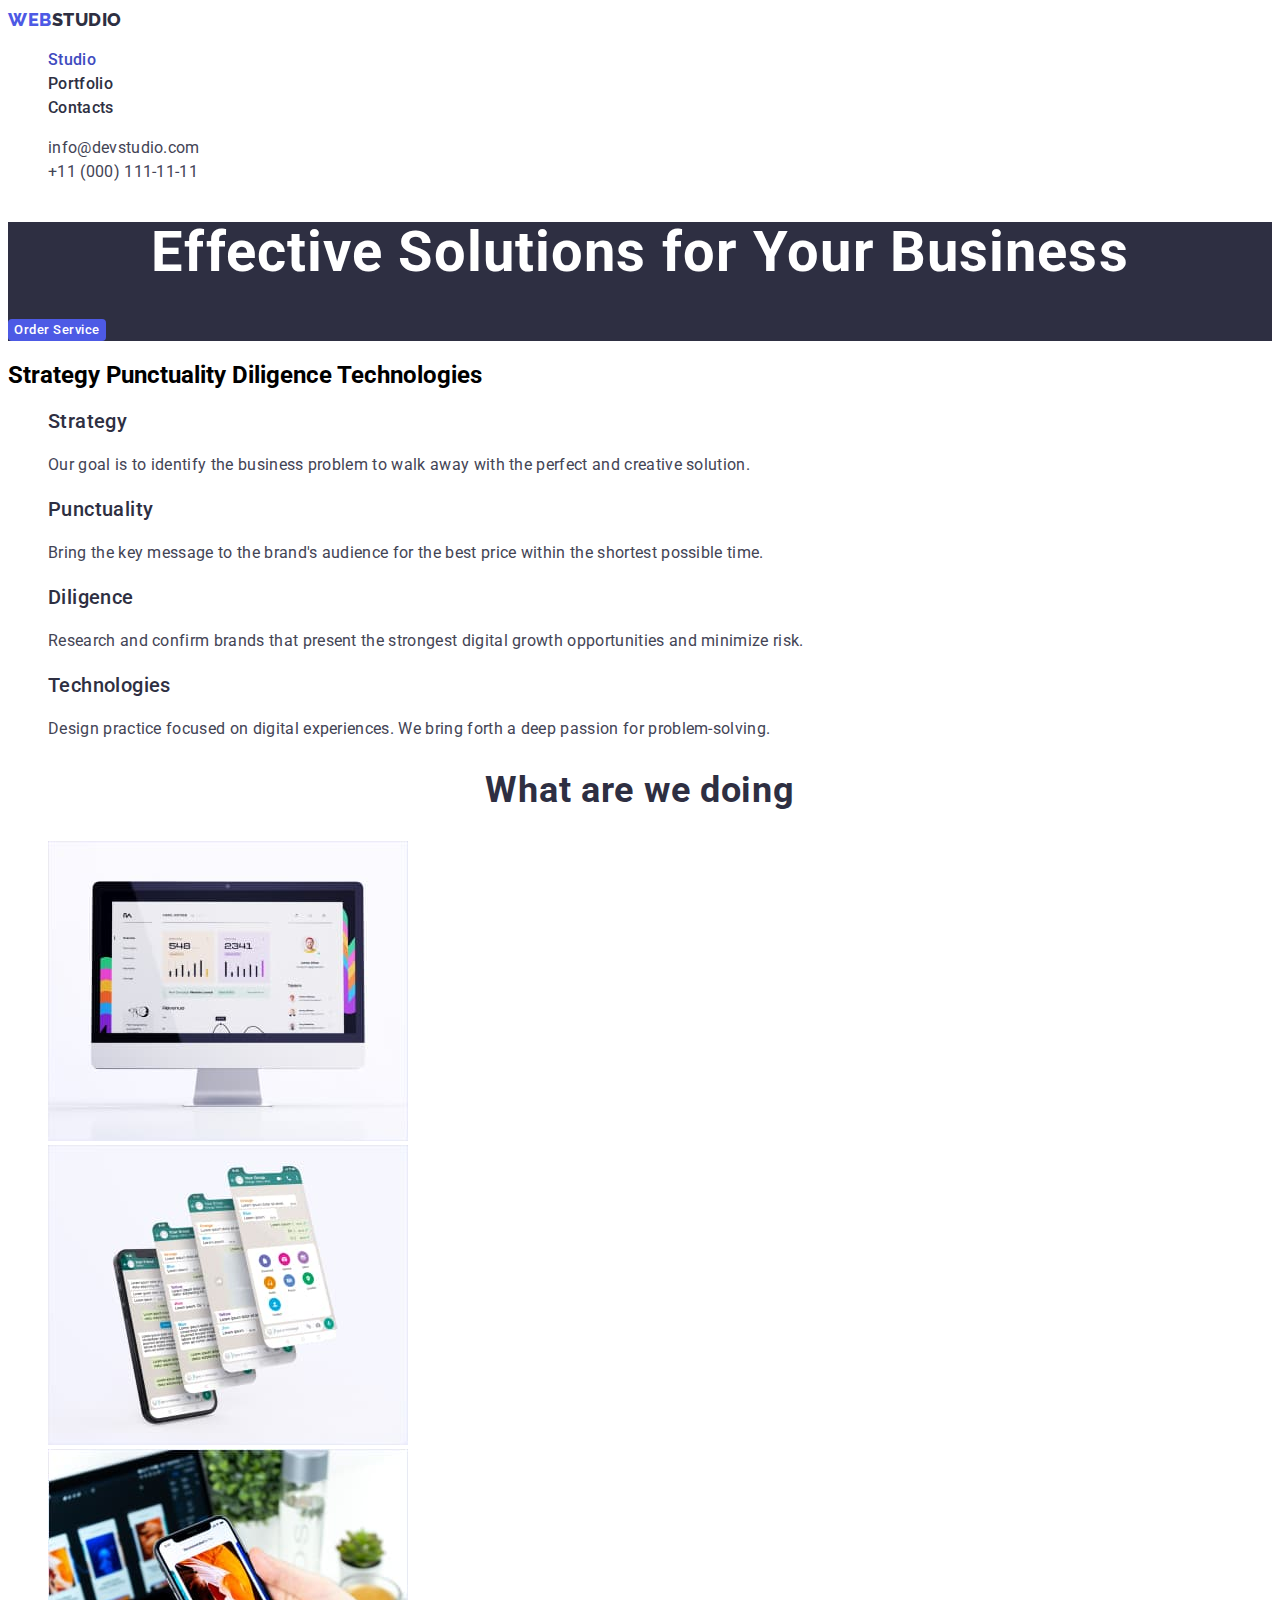
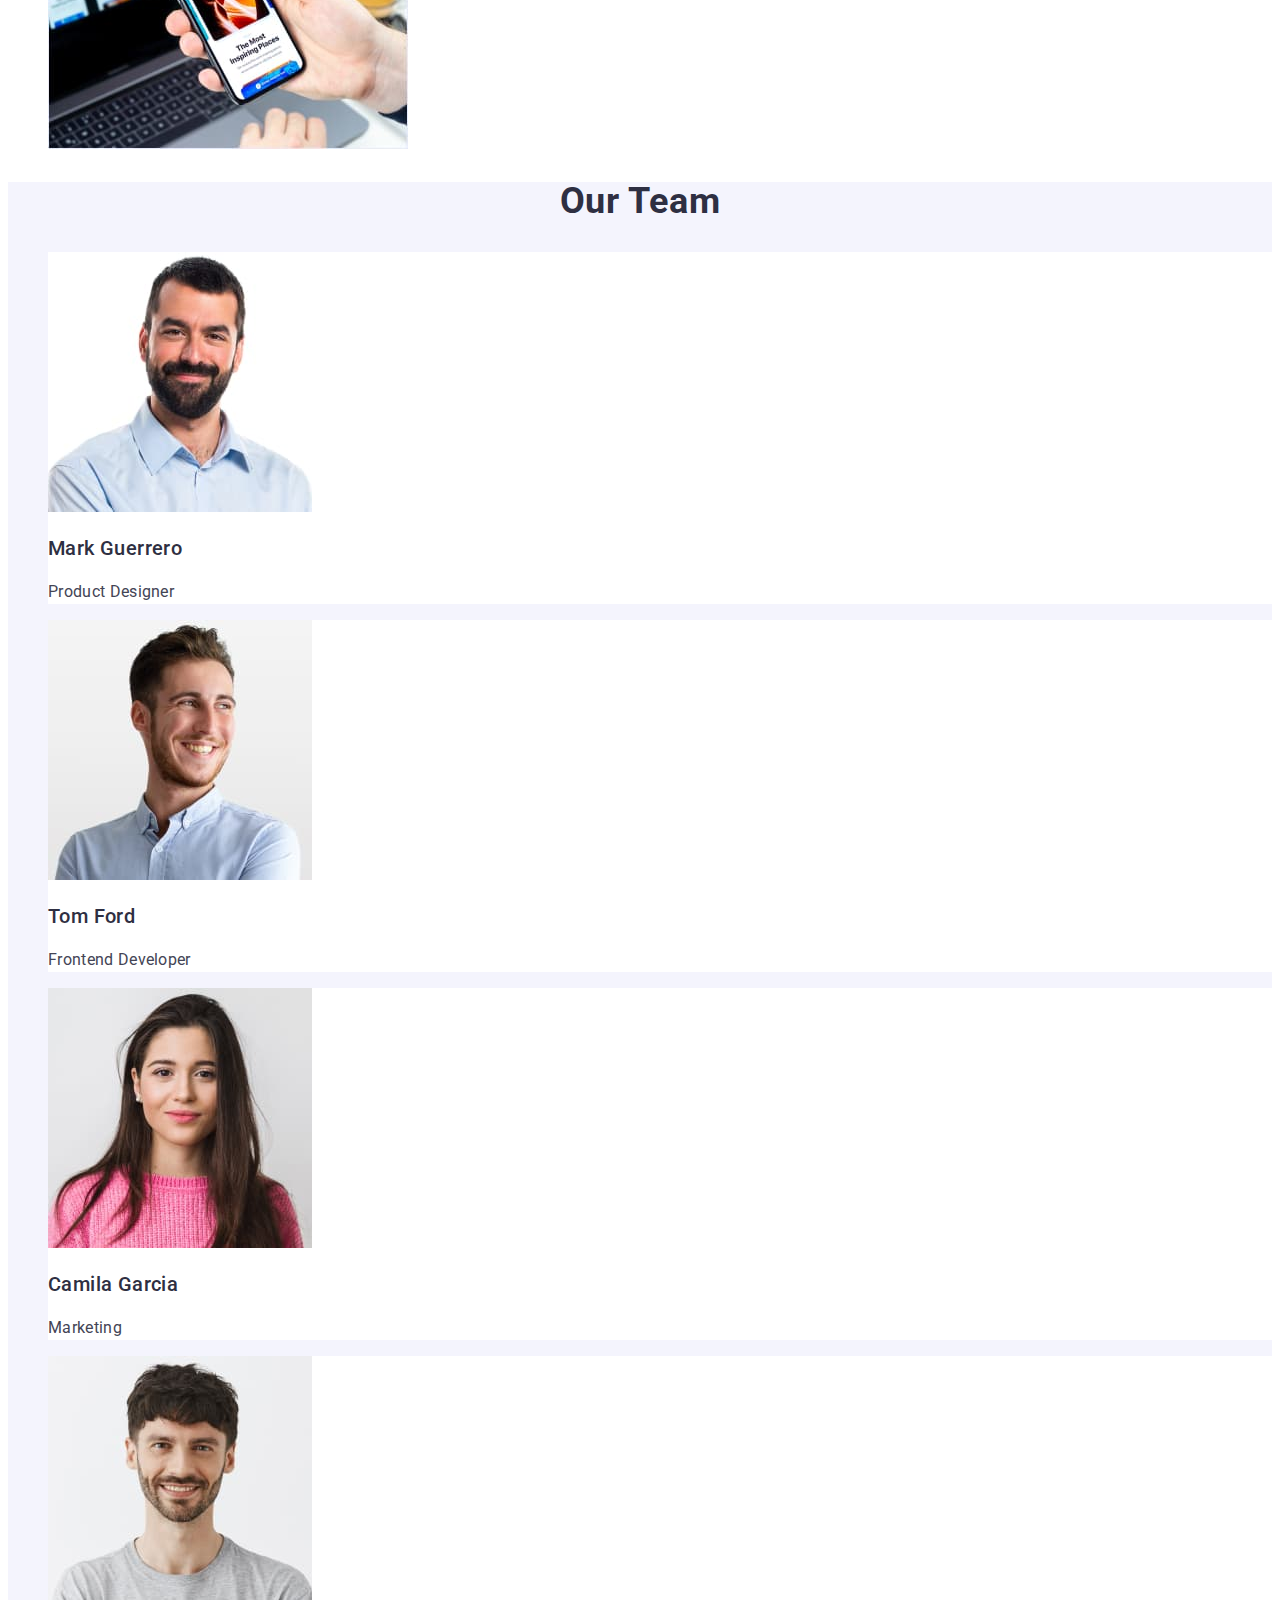
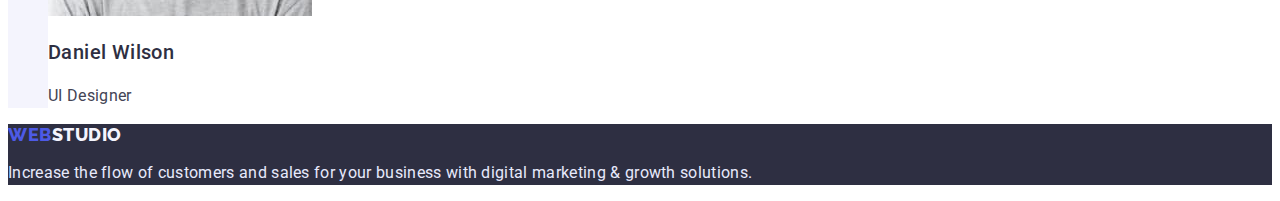
<file: index.html>
<!DOCTYPE html>
<html lang="en">
<head>
    <meta charset="UTF-8">
    <meta http-equiv="X-UA-Compatible" content="IE=edge">
    <meta name="viewport" content="width=device-width, initial-scale=1.0">
    <title>Document</title>
    <link rel="preconnect" href="https://fonts.googleapis.com">
<link rel="preconnect" href="https://fonts.gstatic.com" crossorigin>
<link href="https://fonts.googleapis.com/css2?family=Raleway:wght@800&family=Roboto:wght@400;500;700;900&display=swap" rel="stylesheet">
    <link rel="stylesheet" href="./css/styles.css">
</head>
<body>
    <header>
        <nav>
            <a href="./index.html" class="logo start">Web<span class="logo end">Studio</span></a>        
            <ul>
                <li class="li-style"><a href="./index.html" class="menu-nav current">Studio</a></li>
                <li class="li-style"><a href="portfolio.html" class="menu-nav">Portfolio</a></li>
                <li class="li-style"><a href="#" class="menu-nav">Contacts</a></li>
            </ul>
        </nav>
            <ul>
                <li class="li-style"><a href="mailto:info@devstudio.com" class="contakt">info@devstudio.com</a></li>
                <li class="li-style"><a href="tel:+110001111111" class="contakt">+11 (000) 111-11-11</a></li>
            </ul>
    </header>
    <main>
        <section class="section-back">
            <h1 class="hero-title">Effective Solutions for Your Business</h1>
            <button class="order-button" type="button">Order Service</button>
        </section>        
        <section>
            <h2 class="visually-hidden">Strategy Punctuality Diligence Technologies</h2>
            <ul>
                <li class="li-style">
                    <h3 class="header-three">Strategy</h3>
                    <p class="body-three">Our goal is to identify the business problem to walk away with the perfect and creative solution.</p></li>
                <li class="li-style">
                    <h3 class="header-three">Punctuality</h3>
                    <p class="body-three">Bring the key message to the brand's audience for the best price within the shortest possible time.</p></li>
                <li class="li-style">
                    <h3 class="header-three">Diligence</h3>
                    <p class="body-three">Research and confirm brands that present the strongest digital growth opportunities and minimize risk.</p></li>
                <li class="li-style">
                    <h3 class="header-three">Technologies</h3>
                    <p class="body-three">Design practice focused on digital experiences. We bring forth a deep passion for problem-solving.</p></li>
            </ul>
        </section>
        <section>
            <h2 class="header-two">What are we doing</h2>
            <ul>
                <li class="li-style"><img src="./images/komputer.jpg" alt="Komputer" width="360" height="300"></li>
                <li class="li-style"><img src="./images/smartfon.jpg" alt="Smartfon" width="360" height="300"></li>
                <li class="li-style"><img src="./images/laptop.jpg" alt="Laptop" width="360" height="300"></li>
            </ul>
        </section>           
        <section class="our-team">
            <h2 class="header-two">Our Team</h2>
            <ul>
                <li class="our-team-staff"><img src="./images/mark-guerrero.jpg" alt="Mark Guerrero" width="264" height="260">
                    <h3 class="header-three">Mark Guerrero</h3>
                    <p class="body-three">Product Designer</p></li>
                <li class="our-team-staff"><img src="./images/tom-ford.jpg" alt="Tom Ford" width="264" height="260">
                    <h3 class="header-three">Tom Ford</h3>
                    <p class="body-three">Frontend Developer</p></li>
                <li class="our-team-staff"><img src="./images/camila-garcia.jpg" alt="Camila Garcia" width="264" height="260">
                    <h3 class="header-three">Camila Garcia</h3>
                    <p class="body-three">Marketing</p></li>
                <li class="our-team-staff"><img src="./images/daniel-wilson.jpg" alt="Daniel Wilson" width="264" height="260">
                    <h3 class="header-three">Daniel Wilson</h3>
                    <p class="body-three">UI Designer</p></li>
            </ul>
        </section>        
    </main>
    <footer class="section-back">
        <a href="./index.html" class="logo footer-start">Web<span class="logo footer-end">Studio</span></a>
        <p class="footer-text">Increase the flow of customers and sales for your business with digital marketing & growth solutions.</p>
    </footer>
</body>
</html>
</file>
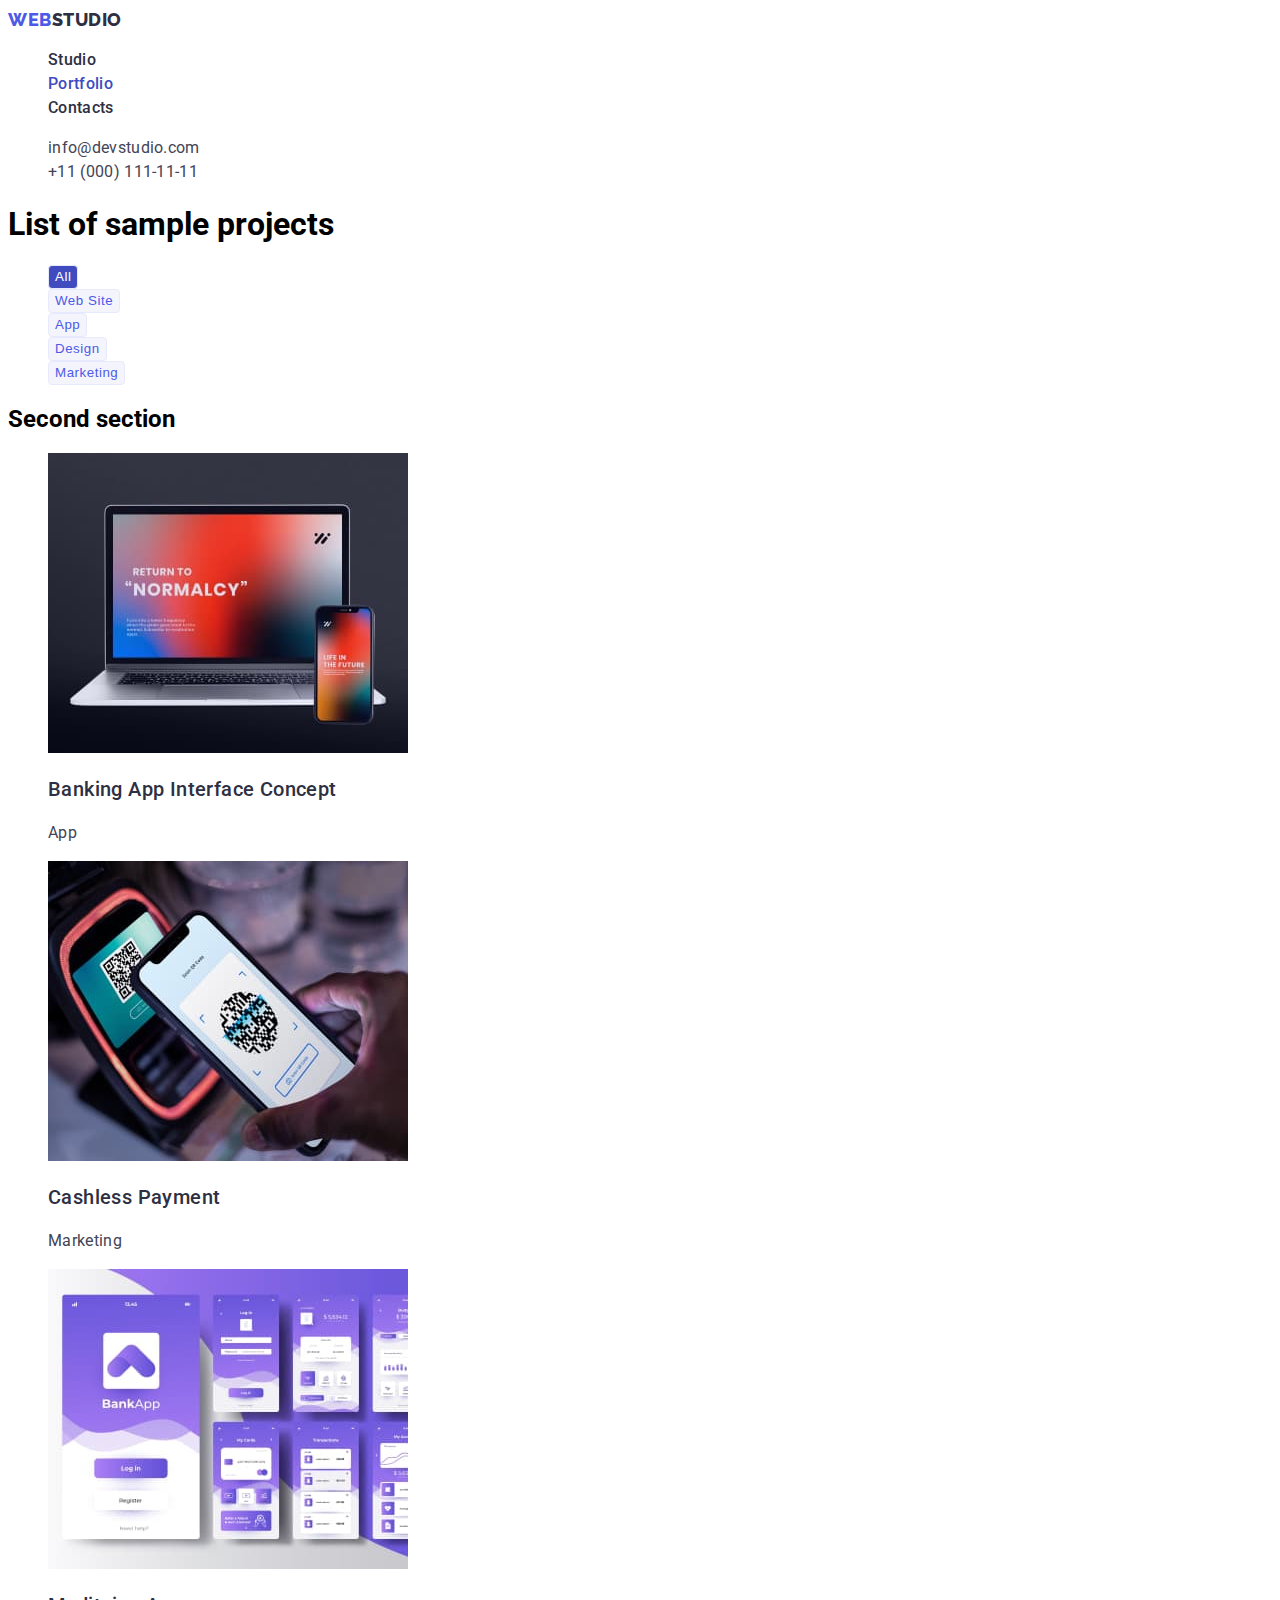
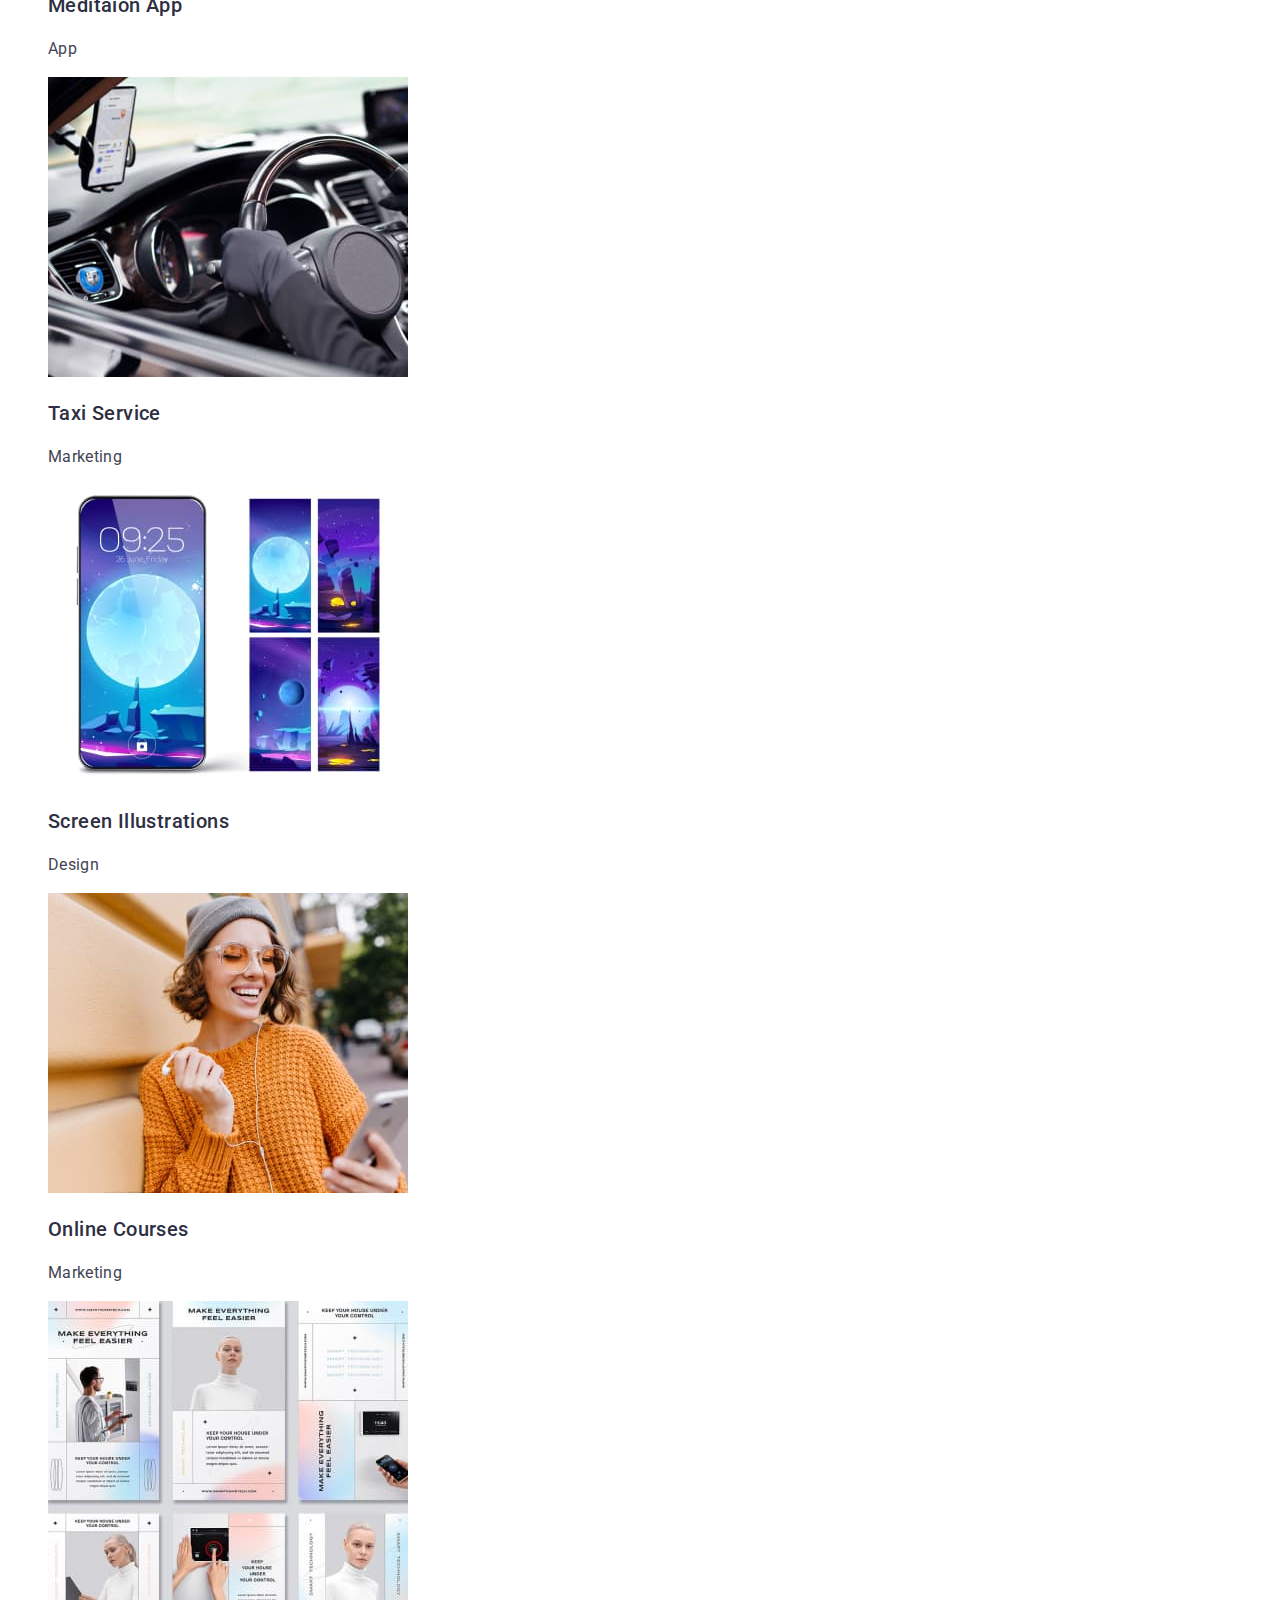
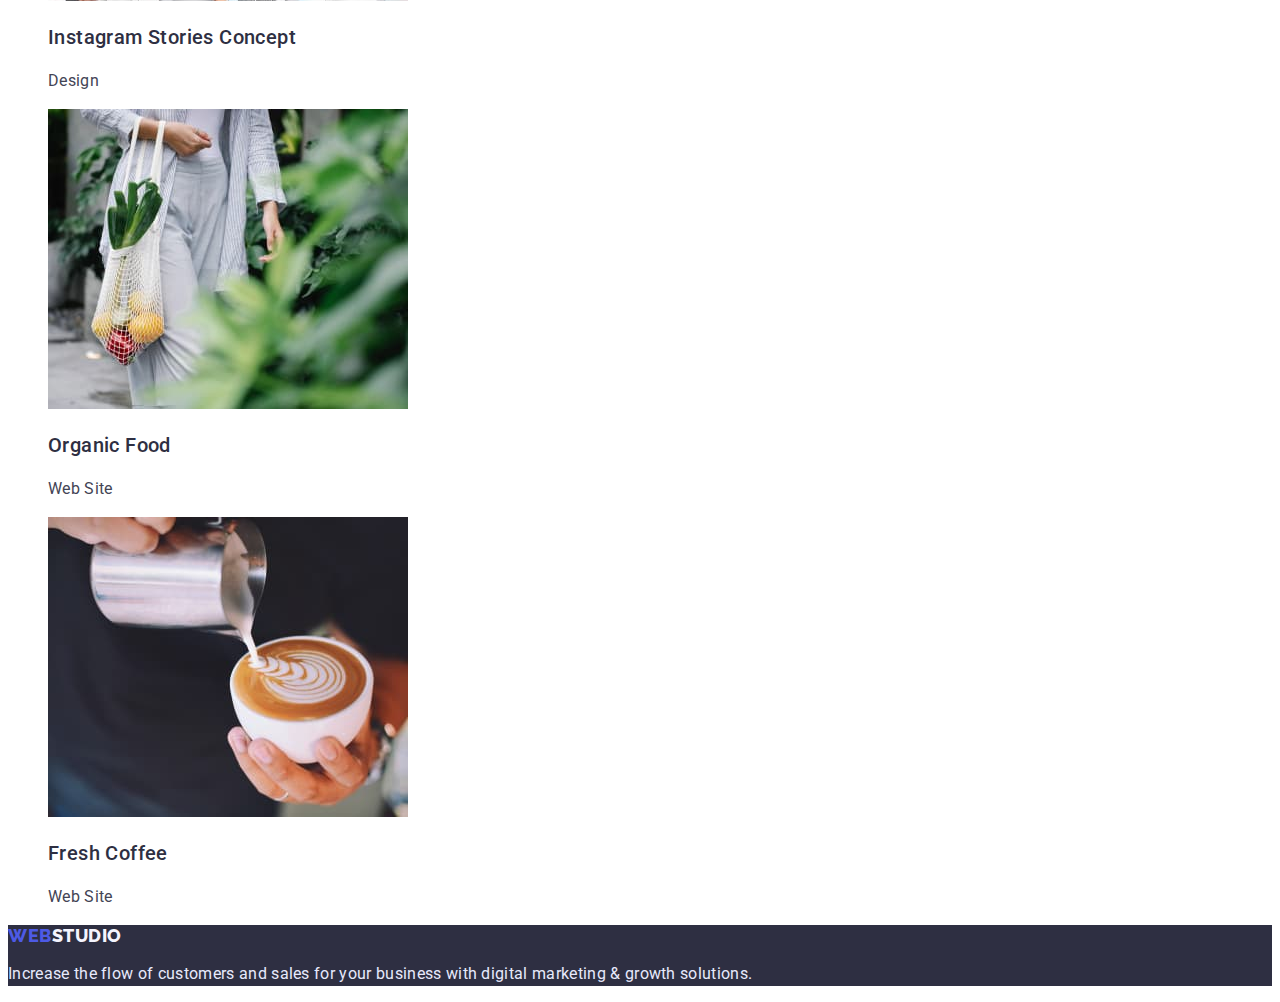
<file: portfolio.html>
<!DOCTYPE html>
<html lang="en">
<head>
    <meta charset="UTF-8">
    <meta http-equiv="X-UA-Compatible" content="IE=edge">
    <meta name="viewport" content="width=device-width, initial-scale=1.0">
    <title>Document</title>    
    <link rel="preconnect" href="https://fonts.googleapis.com">
<link rel="preconnect" href="https://fonts.gstatic.com" crossorigin>
<link href="https://fonts.googleapis.com/css2?family=Raleway:wght@800&family=Roboto:wght@400;500;700;900&display=swap" rel="stylesheet">
<link rel="stylesheet" href="./css/styles.css">
</head>
<body>
    <header>
        <nav>
        <a href="./index.html" class="logo start">Web<span class="logo end">Studio</span></a>        
            <ul>
                <li class="li-style"><a href="./index.html" class="menu-nav">Studio</a></li>
                <li class="li-style"><a href="portfolio.html" class="menu-nav current">Portfolio</a></li>
                <li class="li-style"><a href="#" class="menu-nav">Contacts</a></li>
            </ul>
        </nav>
            <ul>
                <li class="li-style"><a href="mailto:info@devstudio.com" class="contakt">info@devstudio.com</a></li>
                <li class="li-style"><a href="tel:+110001111111" class="contakt">+11 (000) 111-11-11</a></li>
            </ul>
    </header>
    <main>
        <section>
            <h1 class="visually-hidden">List of sample projects</h1>
            <ul>
                <li class="li-style"><button type="button" class="list-button all">All</button></li>
                <li class="li-style"><button type="button" class="list-button">Web Site</button></li>
                <li class="li-style"><button type="button" class="list-button">App</button></li>
                <li class="li-style"><button type="button" class="list-button">Design</button></li>
                <li class="li-style"><button type="button" class="list-button">Marketing</button></li>
            </ul>
            <h2 class="visually-hidden">Second section</h2>
            <ul>
                <li class="li-style"><a href="#" display: block; class="text-decor">
                    <img src="./images/banking-app.jpg" alt="Banking App Interface Concept" width="360" height="300">
                    <h3 class="header-three">Banking App Interface Concept</h3>
                    <p class="body-three">App</p></a>
                </li>
                <li class="li-style"><a href="#" display: block; class="text-decor">
                    <img src="./images/cashless-payment.jpg" alt="Cashless Payment" width="360" height="300">
                    <h3 class="header-three">Cashless Payment</h3>
                    <p class="body-three">Marketing</p></a>
                </li>
                <li class="li-style"><a href="#" display: block; class="text-decor">
                    <img src="./images/meditation-app.jpg" alt="Meditation App" width="360" height="300">
                    <h3 class="header-three">Meditaion App</h3>
                    <p class="body-three">App</p></a>
                </li>
                <li class="li-style"><a href="#" display: block; class="text-decor">
                    <img src="./images/taxi-service.jpg" alt="Taxi Service" width="360" height="300">
                    <h3 class="header-three">Taxi Service</h3>
                    <p class="body-three">Marketing</p></a>
                </li>
                <li class="li-style"><a href="#" display: block; class="text-decor">
                    <img src="./images/screen-ilustrations.jpg" alt="Screen Illustrations" width="360" height="300">
                    <h3 class="header-three">Screen Illustrations</h3>
                    <p class="body-three">Design</p></a>
                </li>
                <li class="li-style"><a href="#" display: block; class="text-decor">
                    <img src="./images/online-courses.jpg" alt="Online Courses" width="360" height="300">
                    <h3 class="header-three">Online Courses</h3>
                    <p class="body-three">Marketing</p>
                    </a>
                </li>
                <li class="li-style"><a href="#" display: block; class="text-decor">
                    <img src="./images/instagram-stories-concept.jpg" alt="Instagram Stories Concept" width="360" height="300">
                    <h3 class="header-three">Instagram Stories Concept</h3>
                    <p class="body-three">Design</p></a>
                </li>
                <li class="li-style"><a href="#" display: block; class="text-decor">
                    <img src="./images/organic-food.jpg" alt="Organic Food" width="360" height="300">
                    <h3 class="header-three">Organic Food</h3>
                    <p class="body-three">Web Site</p></a>
                </li>
                <li class="li-style"><a href="#" display: block; class="text-decor">
                    <img src="./images/fresh-coffee.jpg" alt="Fresh Coffee" width="360" height="300">
                    <h3 class="header-three">Fresh Coffee</h3>
                    <p class="body-three">Web Site</p></a>
                </li>               
            </ul>
        </section>
    </main>
    <footer class="section-back">
        <a href="./index.html" class="logo footer-start">Web<span class="logo footer-end">Studio</span></a>
        <p class="footer-text">Increase the flow of customers and sales for your business with digital marketing & growth solutions.</p>
    </footer>
    
</body>
</html>
</file>
<file: css/styles.css>
:root {
    --color-navy: #2e2f42;
    --color-cloud: #f4f4fd;
    --color-cornflower: #e7e9fc;
    --color-light: #8e8f99;
    --color-slate: #434455;
    --color-ocean: #404bbf;
    --color-iris: #4d5ae5;
    --color-back: #ffffff;
    --color-white: #ffffff;
}

body {
    font-family: 'Roboto', sans-serif;
    font-size: 16px;
    background-color: var(--color-back);
}

.logo {
    text-transform: uppercase;
    font-family: "Raleway", sans-serif;
    font-size: 18px;
    font-weight: 800;
    letter-spacing: 0.03em;
}

.start {
    color: var(--color-iris);
    line-height: 1.333;
    text-decoration: none;
}

.end {
    color: var(--color-navy);
    line-height: 1.333;
    text-decoration: none;
}

.footer-start {
    color: var(--color-iris);
    line-height: 1.174;
    text-decoration: none;
}

.footer-end {
    color: var(--color-cloud);
    line-height: 1.174;
    text-decoration: none;
}

.menu-nav {
    color: var(--color-navy);
    font-weight: 500;
    letter-spacing: 0.02em;
    line-height: 1.5;
    text-decoration: none;
}

.menu-nav.current {
    color: var(--color-ocean);
}

.menu-nav:hover {
    color: var(--color-ocean);
    background-color: var(--color-back);
}

.menu-nav:active{
    color: var(--color-ocean);
    text-decoration: underline var(--color-ocean);
    background-color: var(--color-back);
}

.contakt {
    color: var(--color-slate);
    font-weight: 400;
    letter-spacing: 0.02em;
    line-height: 1.5;
    text-decoration: none;
}

.contakt:active,
.contakt:hover {
    color: var(--color-ocean);
    background-color: var(--color-back);
    list-style-type: none;
}

.section-back {
background-color: var(--color-navy);
}

.hero-title {
    color: var(--color-back);
    font-weight: 700;
    letter-spacing: 0.02em;
    font-size: 56px;
    line-height: 1.0714;
    text-align: center;
}

.order-button {
    font-family: inherit;
    background-color: var(--color-iris);
    font-weight: 500;
    color: var(--color-white);
    letter-spacing: 0.04em;
    line-height: 1.5;
    border-radius: 4px;
    border: none;
    cursor: pointer;
    list-style-type: none;
}

.order-button:hover,
.order-button:focus {
    background-color: var(--color-ocean);
}

.text-decor {
    text-decoration: none;
}

.li-style {
    text-decoration: none;
    list-style-type: none;
}

.header-two {
    color: var(--color-navy);
    font-size: 36px;
    letter-spacing: 0.02em;
    line-height: 1.11;
    font-weight: 700;
    text-align: center;
}

.header-three {
    color: var(--color-navy);
    font-size: 20px;
    letter-spacing: 0.02em;
    line-height: 1.2;
    font-weight: 500;
}

.body-three {
    color: var(--color-slate);
    font-weight: 400;
    letter-spacing: 0.02em;
    line-height: 1.5;
}

.our-team {
    background-color: var(--color-cloud);
}

.our-team-staff {
    background-color: var(--color-back);
    text-decoration: none;
    list-style-type: none;
}

.footer-text {
    color: var(--color-cornflower);
    font-weight: 400;
    letter-spacing: 0.02em;
    line-height: 1.5;
}   

.list-button {
    font-weight: 500;
    letter-spacing: 0.02em;
    color: var(--color-iris);
    background-color: var(--color-cloud);
    letter-spacing: 0.04em;
    line-height: 1.5;
    border-radius: 4px;
    border: 1px solid var(--color-cornflower);
    cursor: pointer;
}

.list-button.all {
    background-color: var(--color-ocean);
    color: var(--color-white);
}

.list-button:focus,
.list-button:hover {
    background-color: var(--color-ocean);
    color: var(--color-white);
}
</file>
